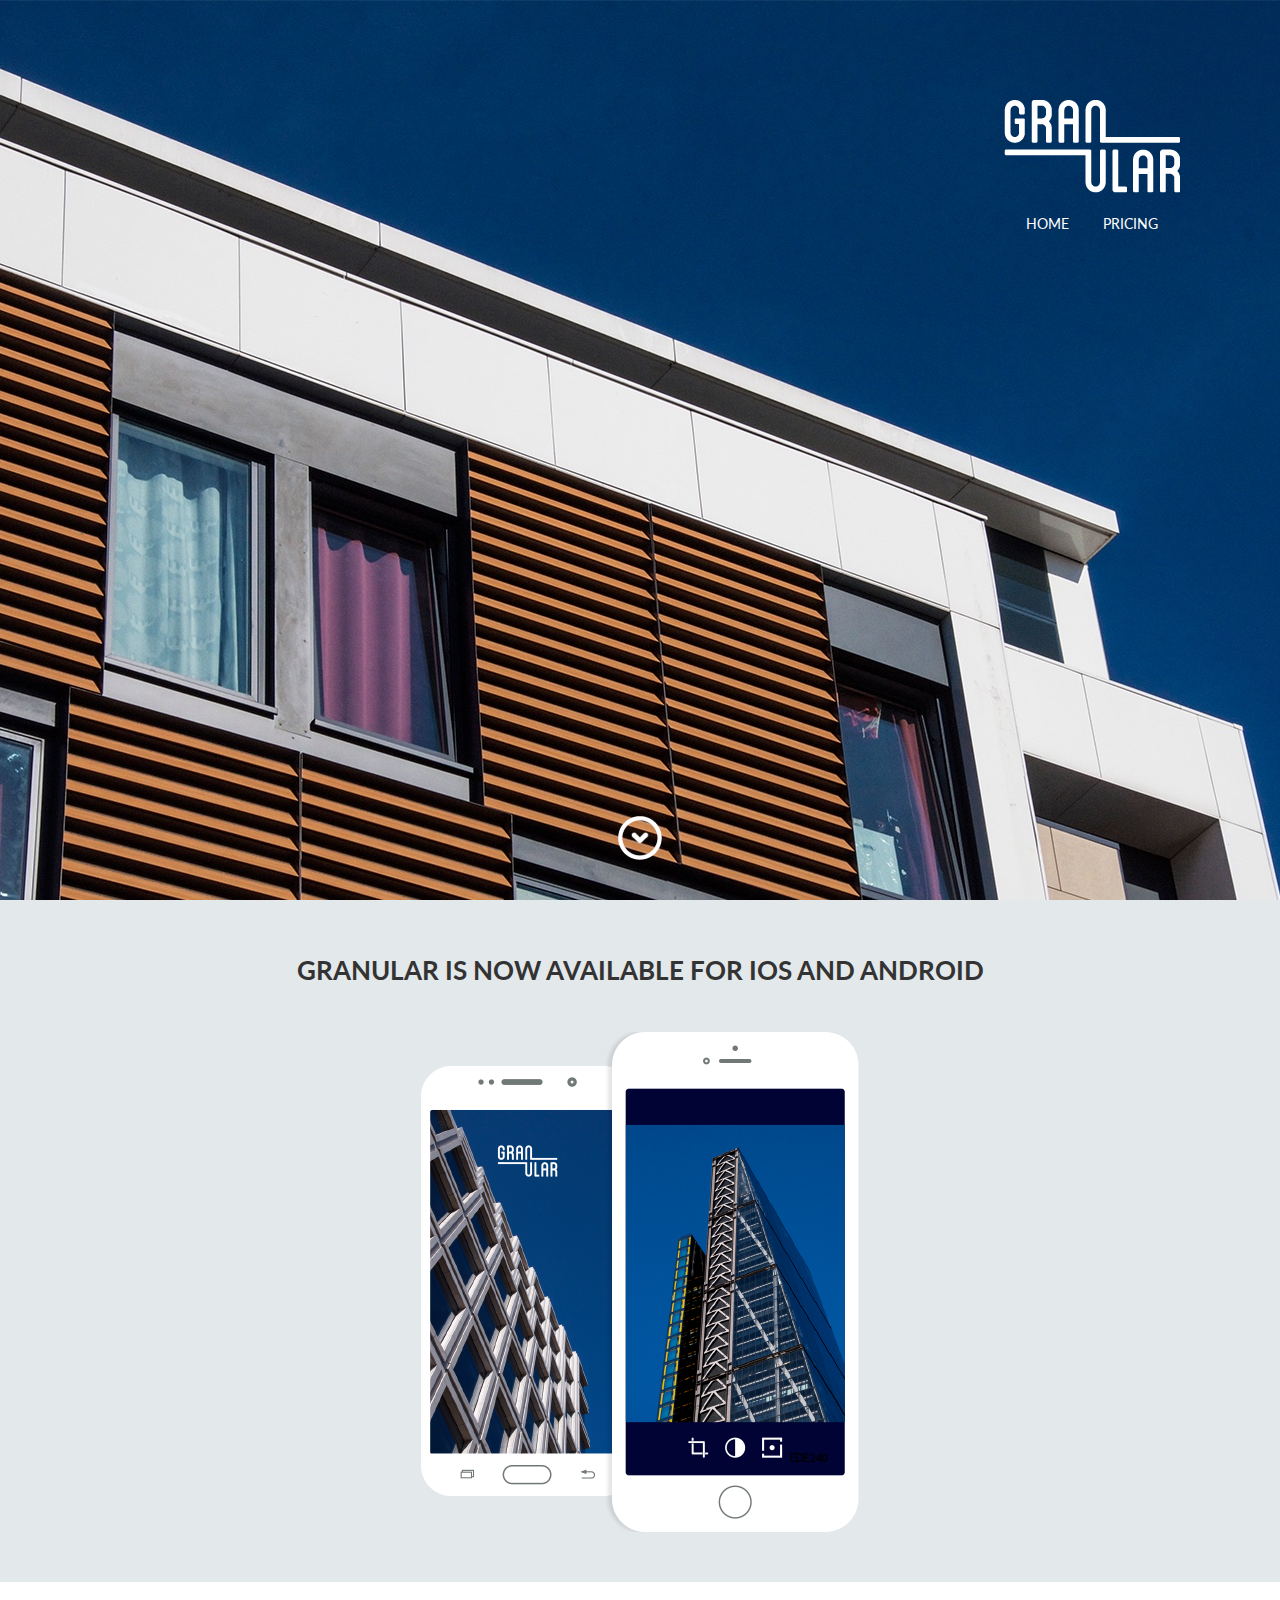
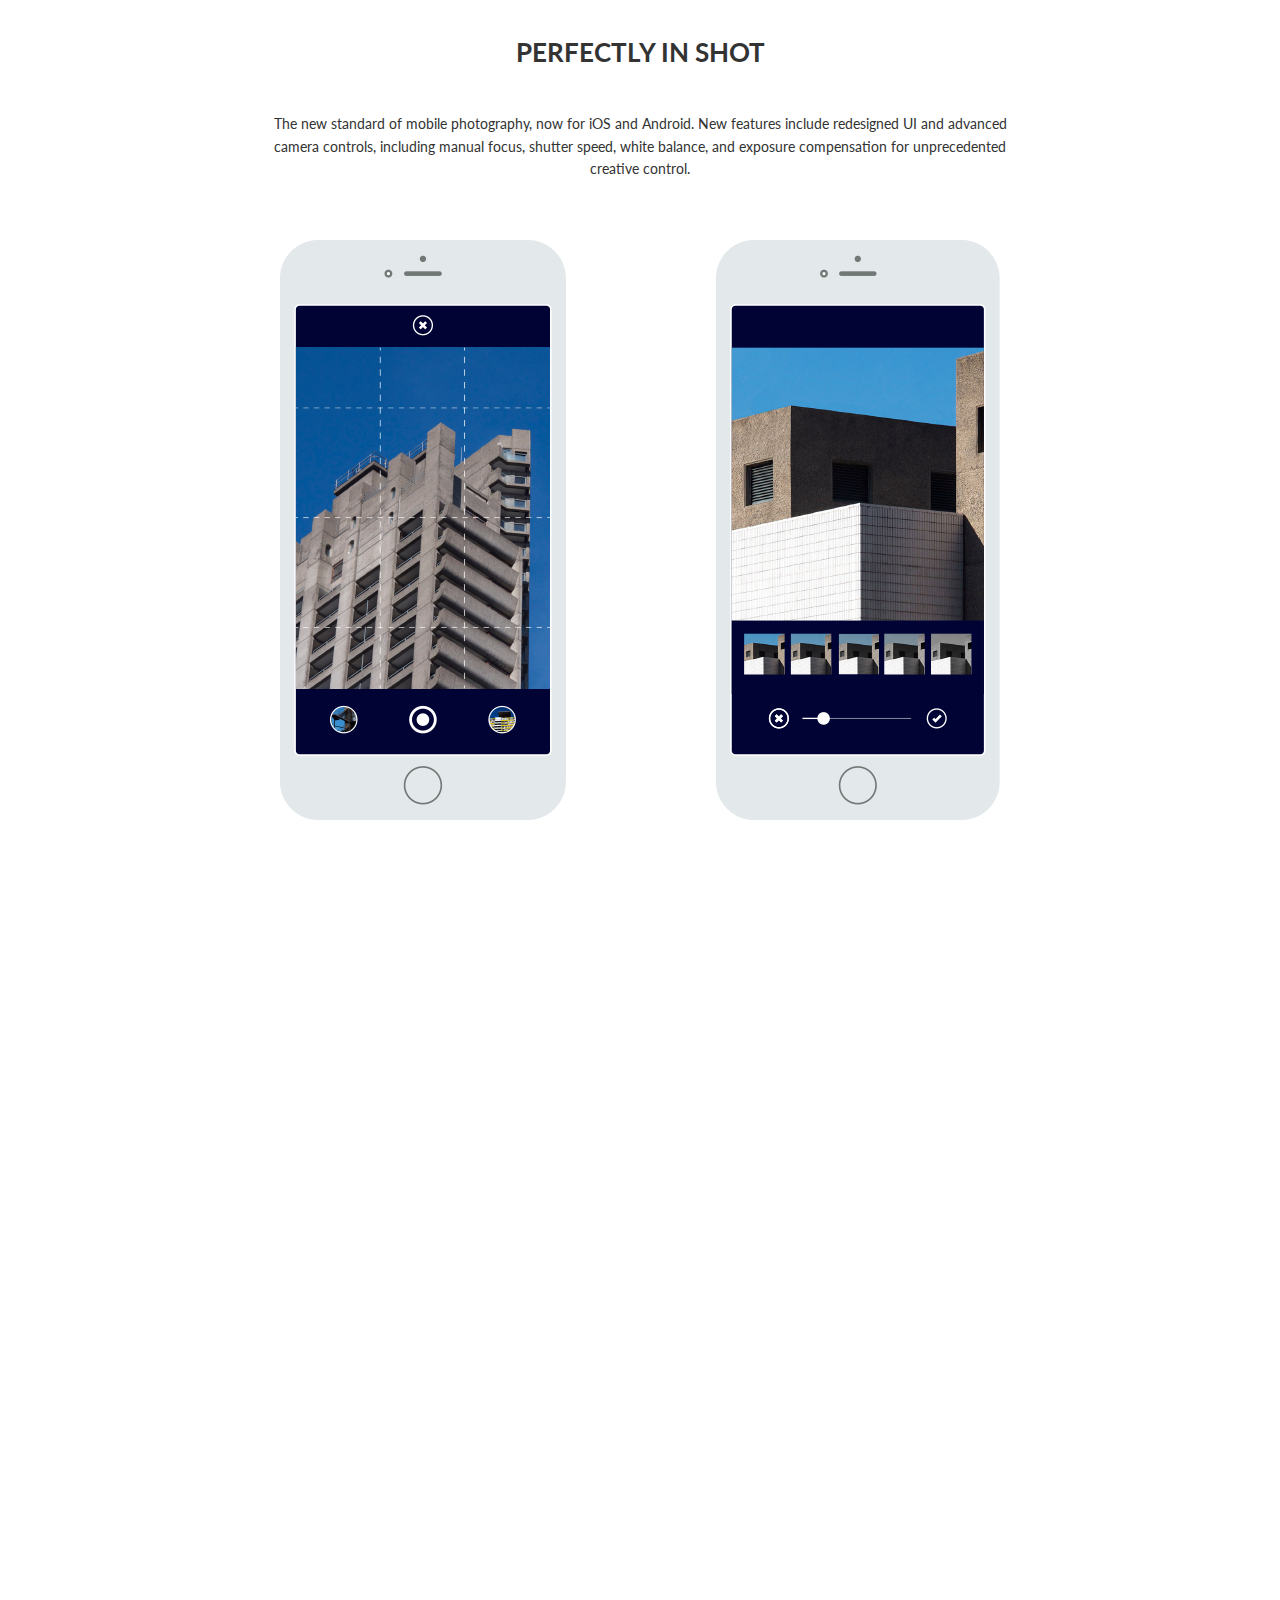
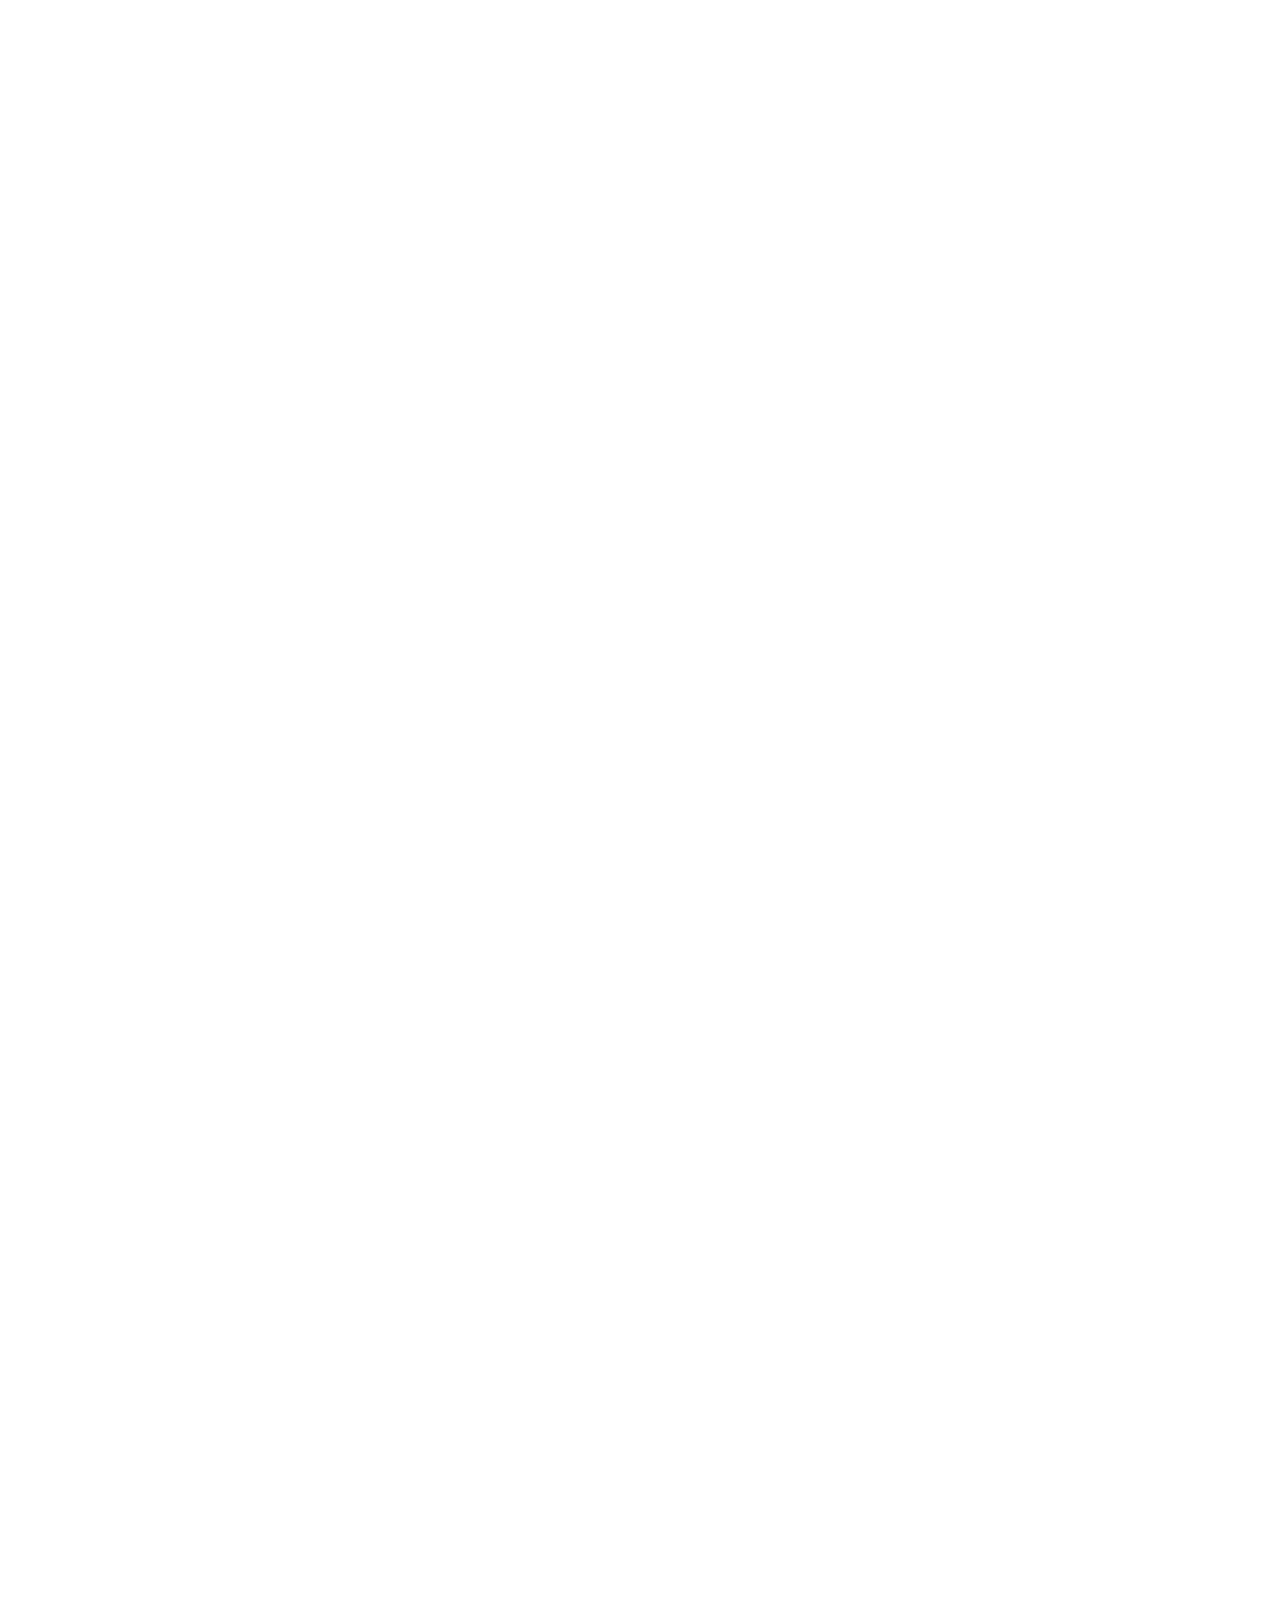
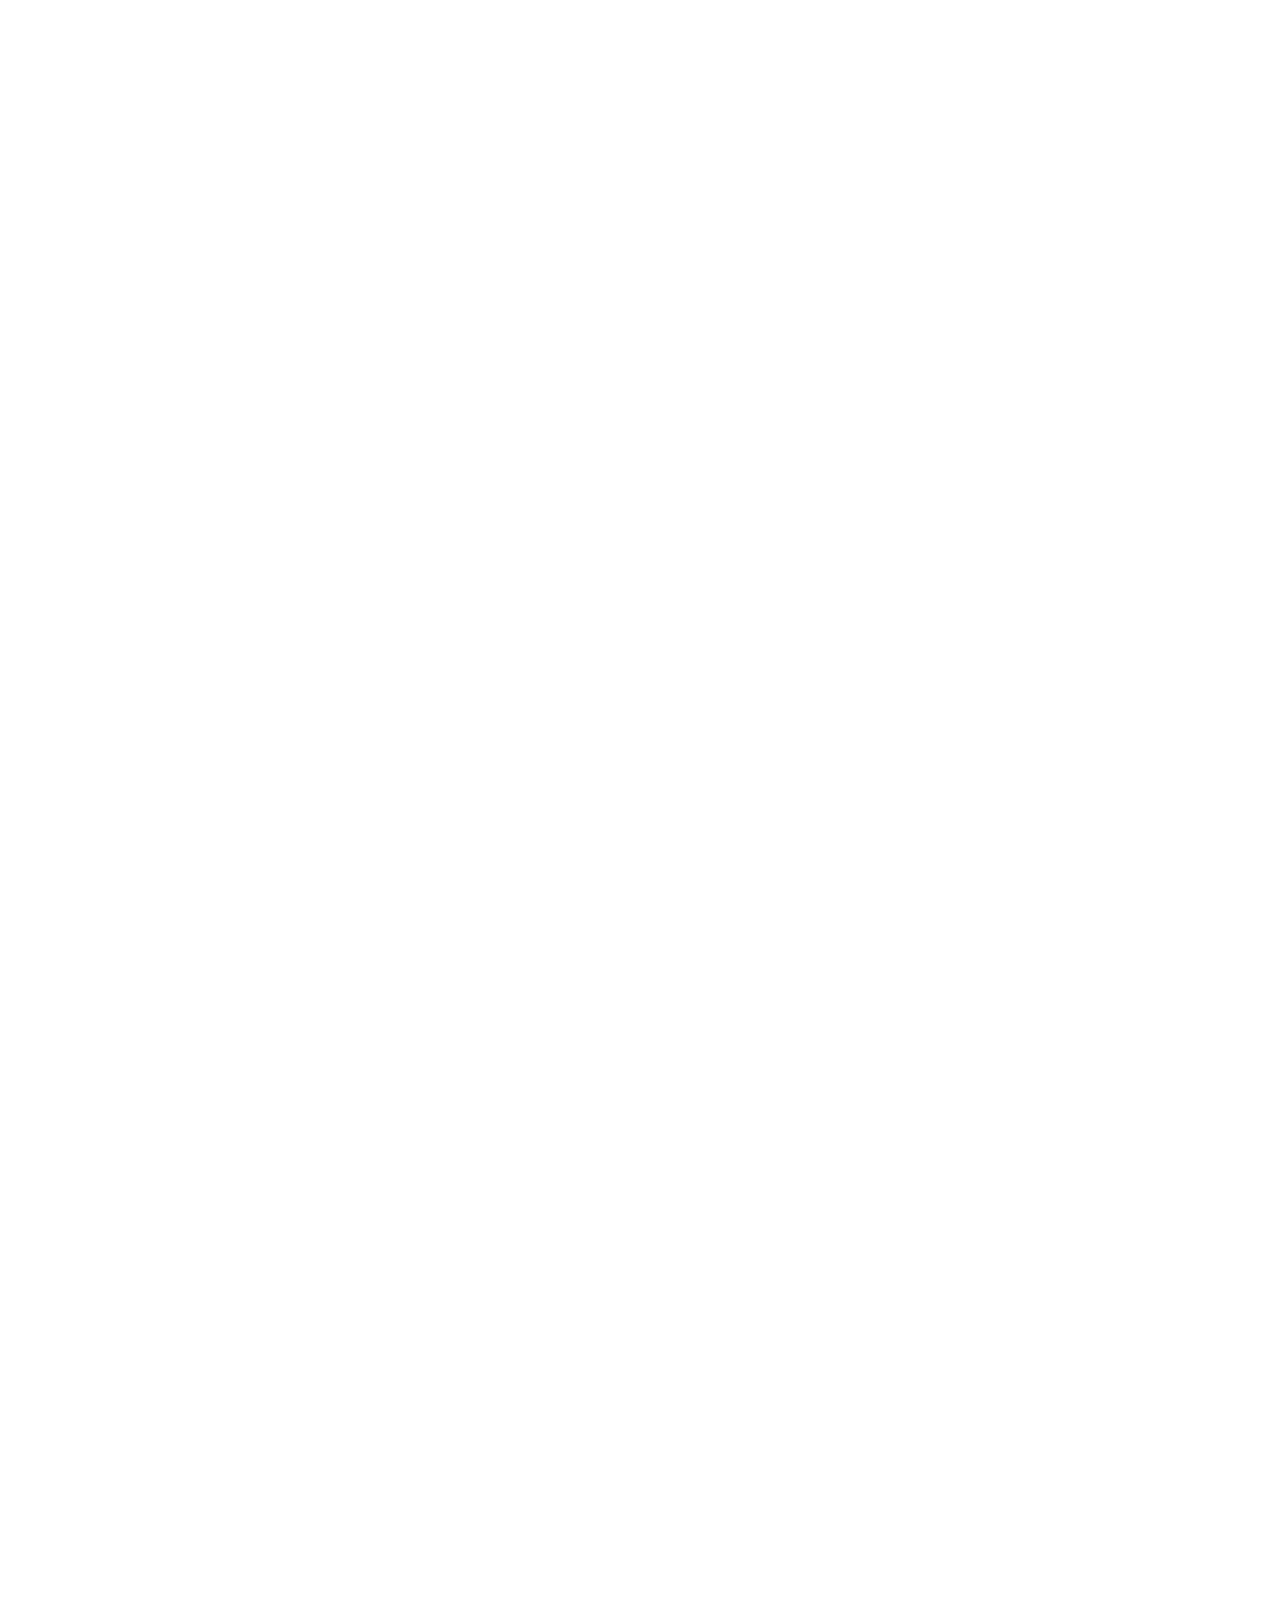
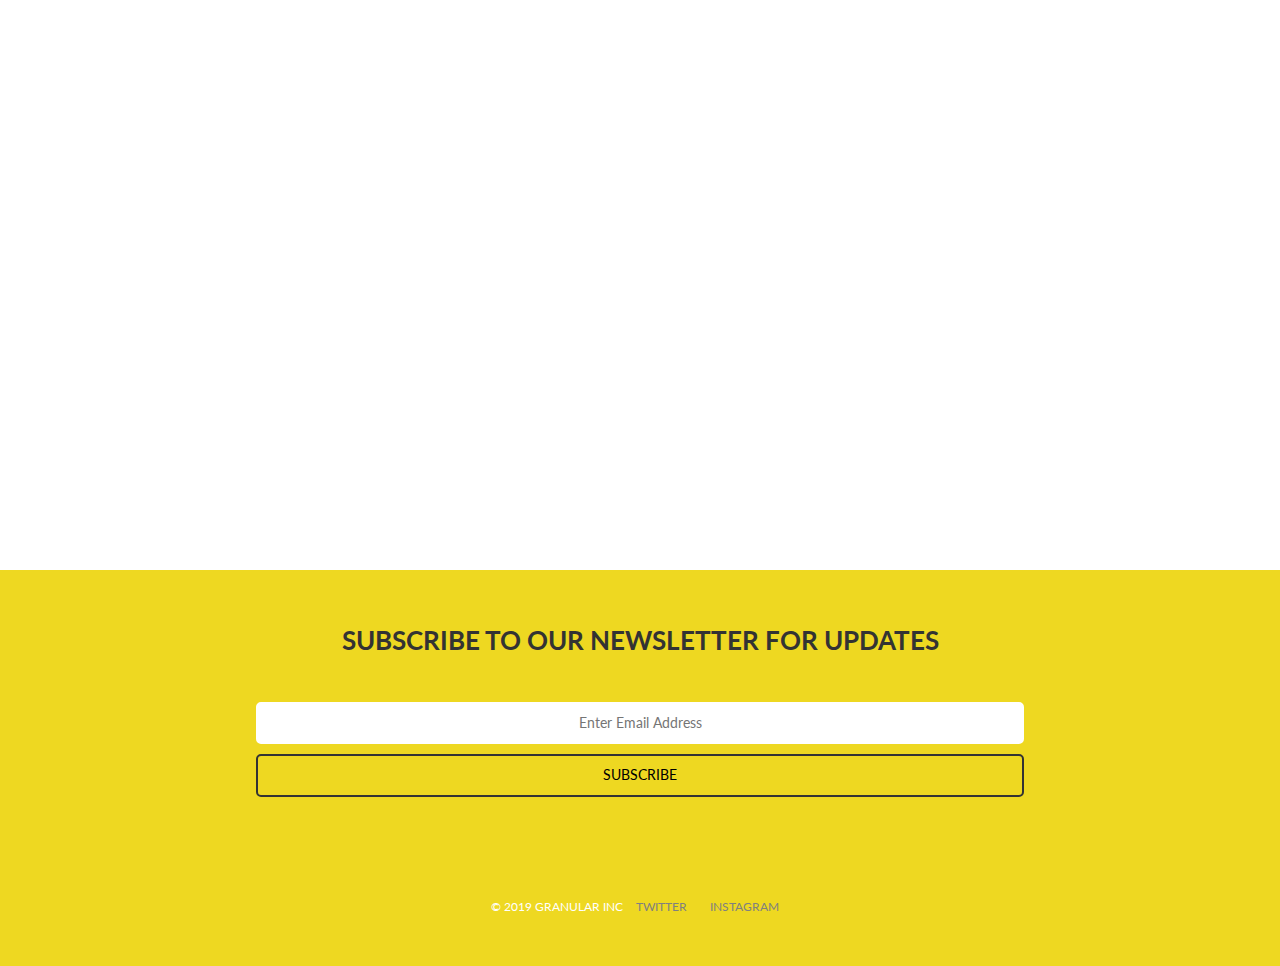
<file: index.html>
<!DOCTYPE html>
<html>

<head>
  <title>Granular</title>
  <meta name="description" content="The standard of mobile photography now available on iOs and Android" />
  <meta name="viewport" content="width=device-width" />
  <meta charset="utf-8" />
  <!-- Stylesheets -->
  <link rel="stylesheet" href="css/reset.css" />
  <link rel="stylesheet" href="css/style.css" />
</head>

<body>
  <header class="scroll-effect">
    <nav>
      <h1>
        <img src="./images/logo.png" alt="Granular app logo">
      </h1>
      <a href="index.html">Home</a>
      <a href="about.html">Pricing</a>
    </nav>
    <a href="#" class="arrow">
      <img src="./images/arrow.png" alt="Down arrow">
    </a>
  </header>

  <section class="highlight">
    <h2>Granular is now available for iOs and Android</h2>
    <img src="./images/app-hero.png" alt="iOs & Android device">
  </section>

  <section class="feature">
    <h2>Perfectly in shot</h2>
    <p>The new standard of mobile photography, now for iOS and Android. New features include redesigned UI and advanced camera controls, including manual focus, shutter speed, white balance, and exposure compensation for unprecedented creative
      control.</p>
    <img src="./images/features.png" alt="Screenshots of the app interface">
  </section>

  <section class="scroll-effect" id="filter1">
    <h3>TRI-X</h3>
  </section>

  <section class="scroll-effect" id="filter2">
    <h3>Portra</h3>
  </section>

  <section class="scroll-effect" id="filter3">
    <h3>Neopan</h3>
  </section>

  <section class="scroll-effect" id="filter4">
    <h3>Provia</h3>
  </section>

  <section class="scroll-effect" id="filter5">
    <h3>Time-Zero</h3>
  </section>

  <section class="subscribe">
    <h2>Subscribe to our newsletter for updates</h2>
    <!-- Begin Mailchimp Signup Form -->
    <div id="mc_embed_signup">
      <form action="https://hotmail.us20.list-manage.com/subscribe/post?u=ed5e9026e86c4e59f741198fa&amp;id=1e6aa24fa2" method="post" id="mc-embedded-subscribe-form" name="mc-embedded-subscribe-form" class="validate" target="_blank" novalidate>
        <div id="mc_embed_signup_scroll">
          <input type="email" value="" name="EMAIL" class="email" id="mce-EMAIL" placeholder="enter email address" required>
          <!-- real people should not fill this in and expect good things - do not remove this or risk form bot signups-->
          <div style="position: absolute; left: -5000px;" aria-hidden="true"><input type="text" name="b_ed5e9026e86c4e59f741198fa_1e6aa24fa2" tabindex="-1" value=""></div>
          <div class="clear"><input type="submit" value="Subscribe" name="subscribe" id="mc-embedded-subscribe" class="button"></div>
        </div>
      </form>
    </div>

    <!--End mc_embed_signup-->
  </section>

  <footer>
    <!-- The small tag is used for small print -->
    <small>
      &copy; 2019 Granular Inc
    </small>
    <a href="https://twitter.com/granularapp">Twitter</a>
    <a href="https://instagram.com/granularapp">Instagram</a>
  </footer>

</body>

</html>
</file>
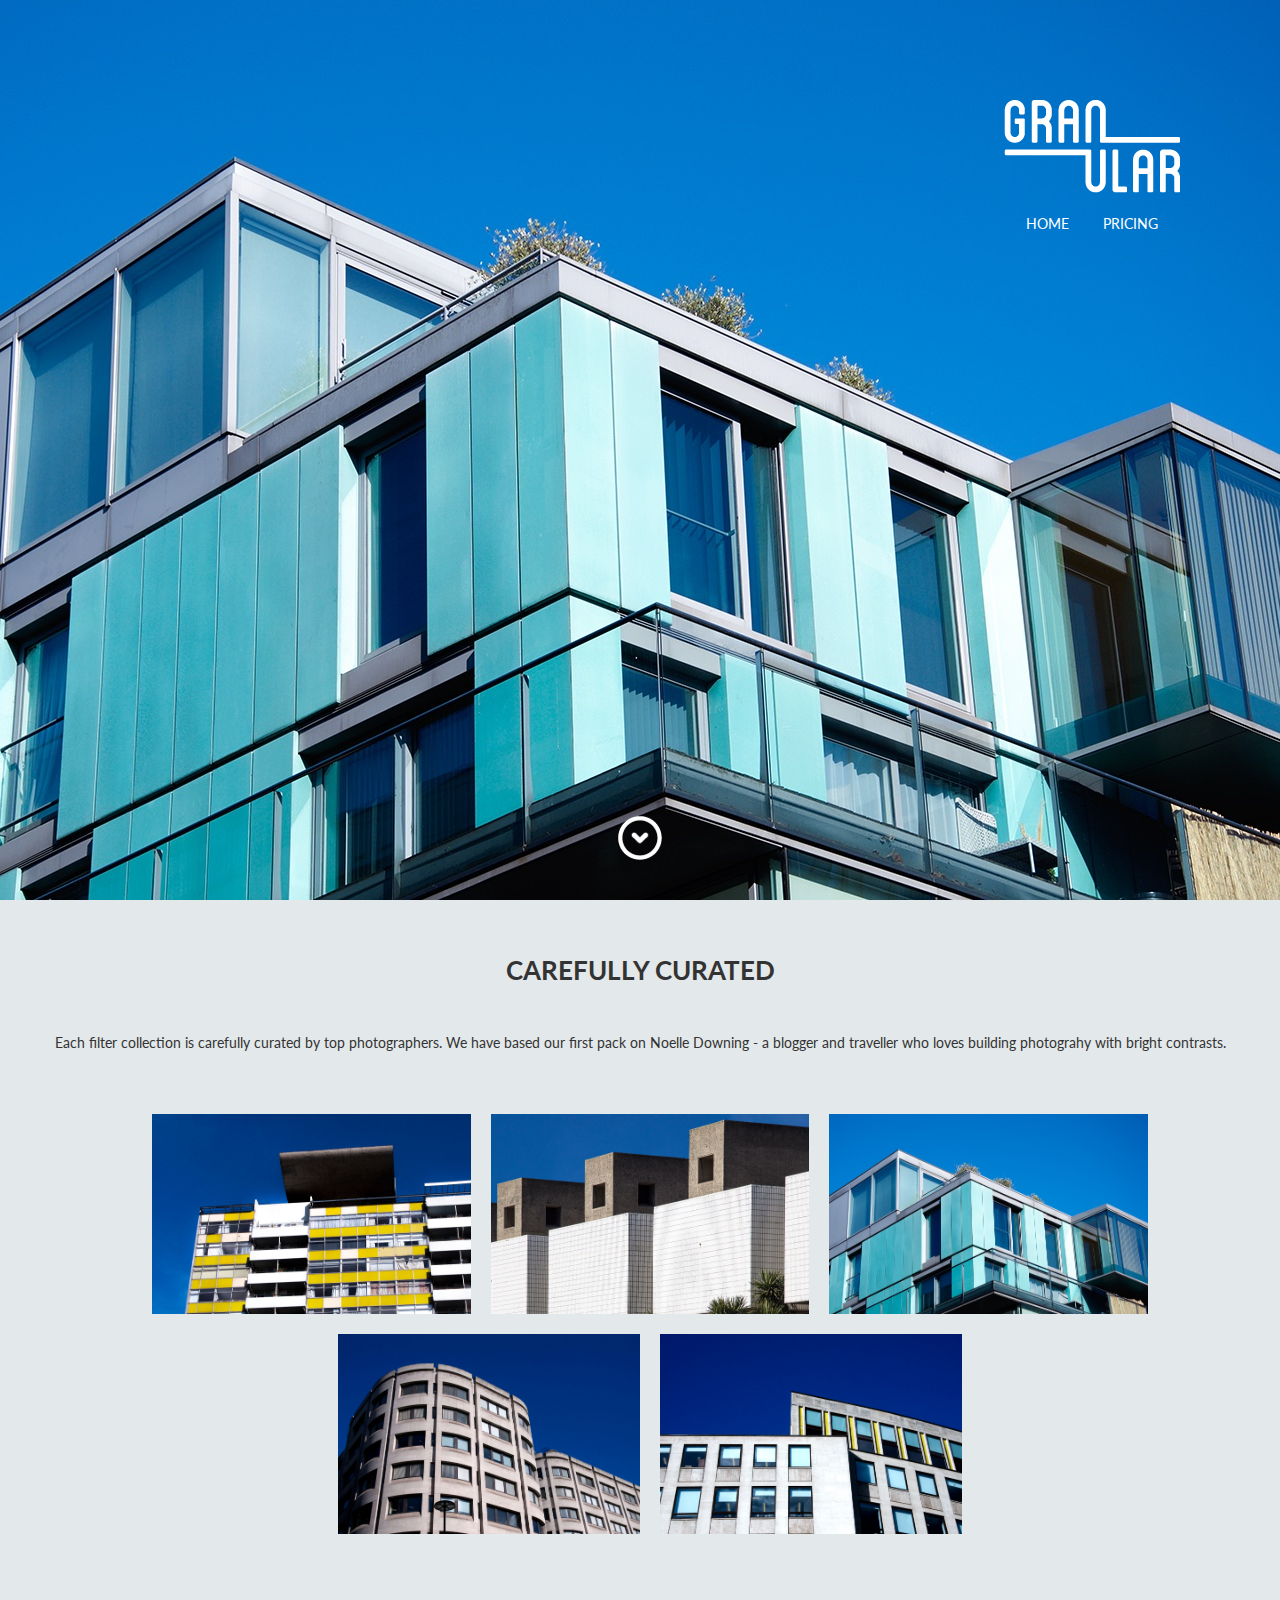
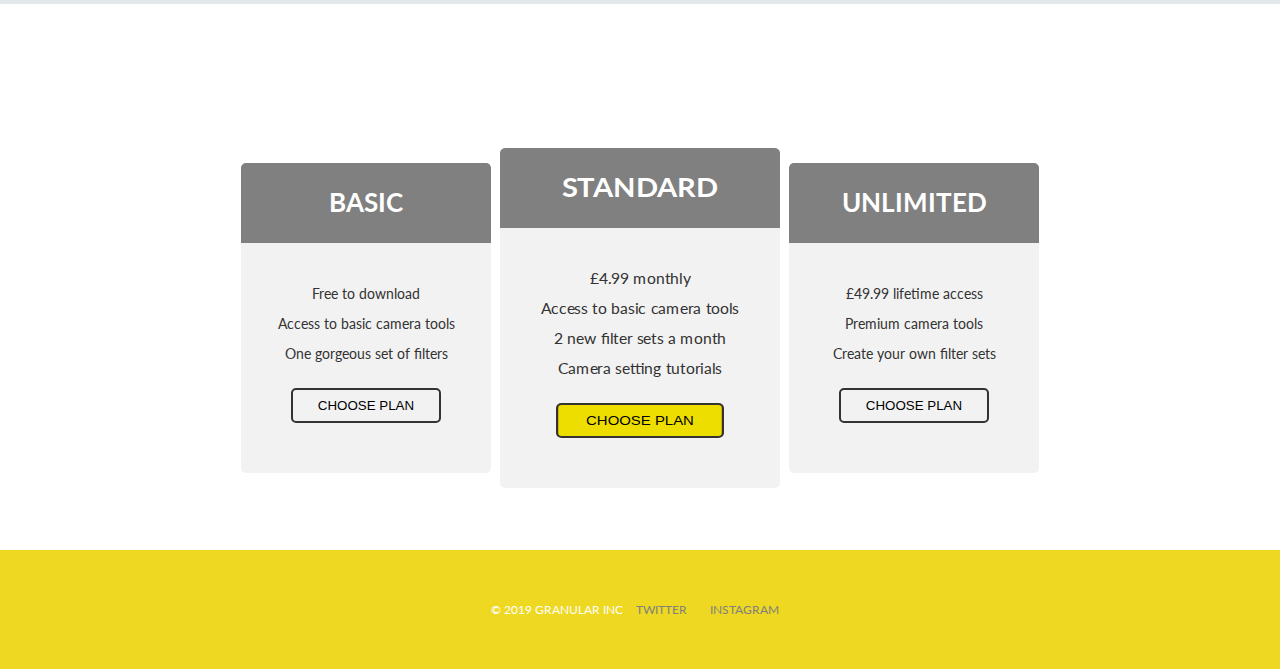
<file: about.html>
<!DOCTYPE html>
<html>

<head>
  <title>Granular</title>
  <meta name="description" content="The standard of mobile photography now available on iOS and Android" />
  <meta name="viewport" content="width=device-width" />
  <meta charset="utf-8" />
  <!-- Stylesheets -->
  <!-- This removes browser styles -->
  <link rel="stylesheet" href="css/reset.css" />
  <link rel="stylesheet" href="css/style.css" />
</head>

<body>
  <header class="scroll-effect about">

    <nav>
      <h1>
        <img src="images/logo.png" alt="Granular app logo" />
      </h1>
      <a href="index.html">Home</a>
      <a href="about.html">Pricing</a>
    </nav>

    <a class="arrow" href="#">
      <img src="images/arrow.png" alt="Down arrow" />
    </a>
  </header>

  <!-- Filter Gallery  -->

  <section class="highlight">
    <h2>Carefully Curated</h2>
    <p>
      Each filter collection is carefully curated by top photographers. We have based our first pack on Noelle Downing - a blogger and traveller who loves building photograhy with bright contrasts.
    </p>
    <div class="gallery">
      <img src="images/one.jpg" class="gallery-image" />
      <img src="images/two.jpg" class="gallery-image" />
      <img src="images/three.jpg" class="gallery-image" />
      <img src="images/four.jpg" class="gallery-image" />
      <img src="images/five.jpg" class="gallery-image" />
    </div>
  </section>

  <section class="scroll-effect pricing">
    <h2>Our Pricing</h2>
    <div class="cards">
      <div class="card">
        <h4>Basic</h4>
        <ul>
          <li>Free to download</li>
          <li>Access to basic camera tools</li>
          <li>One gorgeous set of filters</li>
        </ul>
        <button>Choose Plan</button>
      </div>

      <div class="card card-big">
        <h4>Standard</h4>
        <ul>
          <li>£4.99 monthly</li>
          <li>Access to basic camera tools</li>
          <li>2 new filter sets a month</li>
          <li>Camera setting tutorials</li>
        </ul>
        <button>Choose Plan</button>
      </div>

      <div class="card">
        <h4>Unlimited</h4>
        <ul>
          <li>£49.99 lifetime access</li>
          <li>Premium camera tools</li>
          <li>Create your own filter sets</li>
        </ul>
        <button>Choose Plan</button>
      </div>

    </div>
  </section>

  <footer>
    <!-- The small tag is used for small print -->
    <small>&copy; 2019 Granular Inc</small>
    <a href="https://twitter.com/granularapp">Twitter</a>
    <a href="https://instagram.com/granularapp">Instagram</a>
  </footer>
</body>

</html>
</file>
<file: css/style.css>
@import url('https://fonts.googleapis.com/css?family=Lato:300,400');
/* Granular */
body {
  font-family: 'Lato', sans-serif;
  /* Font size to 14px */
  font-size: 14px;
  /* Line height to 1.6 */
  line-height: 1.6;
  /* Text color to grey */
  color: #333333;
  /* Align things centrally */
  text-align: center;
}

.scroll-effect {
  /* Set the height of the element to 100% of vh */
  height: 100vh;
  /* Stop the background from repeating */
  background-repeat: no-repeat;
  /* Stretch the background to cover the element */
  background-size: cover;
  /* Show the center bottom part of the image */
  background-position: center;
  /* Scroll content over background */
  background-attachment: fixed;
  /* We want to position H3s at the bottom of our sections.
  So we apply position relative to make the position absolute style work. */
  position: relative;
}

.arrow {
  position: absolute;
  bottom: 40px;
  left: 50%;
  transform: translateX(-50%);
}

h1 {
  margin-bottom: 20px;
}

nav a {
  padding: 15px;
  color: white;
  text-decoration: none;
  text-transform: uppercase;
}

nav a:hover {
  color: #eed821;
  text-decoration: underline;
}

/* Header */
header {
  background-image: url('../images/header.jpg');
}

nav {
  position: absolute;
  /* top: 50%;
  left: 50%;
  /* To put things in the middle of a section / element */
  /* transform: translate(-50%, -50%); */
  top: 100px;
  right: 100px;
}

/* Announcement Section */
.highlight {
  background-color: #e3e8ea;
  padding: 50px 0;
}

h2, h4 {
  font-size: 26px;
  text-transform: uppercase;
  font-weight: 700;
  margin-bottom: 40px;
}

/* Feature */
.feature {
  max-width: 750px;
  margin: 0 auto;
  padding: 50px 0;
}

p {
  margin-bottom: 60px;
}

/* Filters */
#filter1 {
  background-image: url(../images/one.jpg);
}

#filter2 {
  background-image: url(../images/two.jpg);
}

#filter3 {
  background-image: url(../images/three.jpg);
}

#filter4 {
  background-image: url(../images/four.jpg);
}

#filter5 {
  background-image: url(../images/five.jpg);
}

h3 {
  color: white;
  font-size: 42px;
  text-transform: uppercase;
  font-weight: 300;
  width: 100%;
  bottom: 40px;
  top: 0px;
}

/* Subscribe */
.subscribe, footer {
  background-color: #eed821;
  padding: 50px 0;
}

.email {
  width: 60%;
  border: 2px solid white;
  border-radius: 5px;
  padding: 8px;
  transition: border 0.3s;
  text-align: center;
  text-transform: capitalize;
  margin-bottom: 10px;
}

.email:focus {
  border: 2px solid #333333;
}

.button, button {
  width: 60%;
  background-color: transparent;
  border: 2px solid #333333;
  border-radius: 5px;
  padding: 8px 0;
  text-transform: uppercase;
  transition: all 0.3s;
}

.button:hover {
  border-color: white;
  color: white;
}

/* Footer */
footer {
  font-size: 12px;
  text-transform: uppercase;
}

small {
  color: white;
}

footer a {
  text-decoration: none;
  color: grey;
  padding: 0 10px;
}

/* About section */
.about {
  background-image: url(../images/three.jpg);
}

.gallery {
  display: flex;
  flex-direction: row;
  justify-content: center;
  flex-wrap: wrap;
}

.gallery-image {
  height: 200px;
  margin: 0 0 20px 20px;
}

/* Pricing */
.pricing {
  background-image: url(../images/header.jpg);
  height: auto;
  padding: 50px 0;
  color: white;
}

/* Pricing Cards */
.cards {
  display: flex;
  justify-content: center;
  flex-wrap: wrap;
  align-items: center;
}

.card {
  background: #f2f2f2;
  border-radius: 5px;
  margin: 12px;
  padding-bottom: 50px;
  /* This property sets the width of our flexbox */
  flex-basis: 250px;
}

h4 {
  background: #808080;
  height: 80px;
  border-radius: 5px 5px 0 0;
  display: flex;
  align-items: center;
  justify-content: center;
}

ul {
  list-style: none;
  color: #333333;
  margin-bottom: 25px;
}

li {
  height: 20px;
  margin: 10px auto;
}

.card-big {
  transform: scaleX(1.12);
}

.card-big button {
  background: #EEDE00;
}

button:hover {
  background: #333333;
  color: white;
}

/* Mobile Styles */
@media screen and (max-width: 760px) {
  .scroll-effect {
    background-attachment: scroll;
  }

  nav {
    position: static;
    padding-top: 50px;
  }

  .subscribe, .highlight, .feature {
    padding: 20px;
  }

  .email, .button {
    width: 100%;
  }
}
</file>
